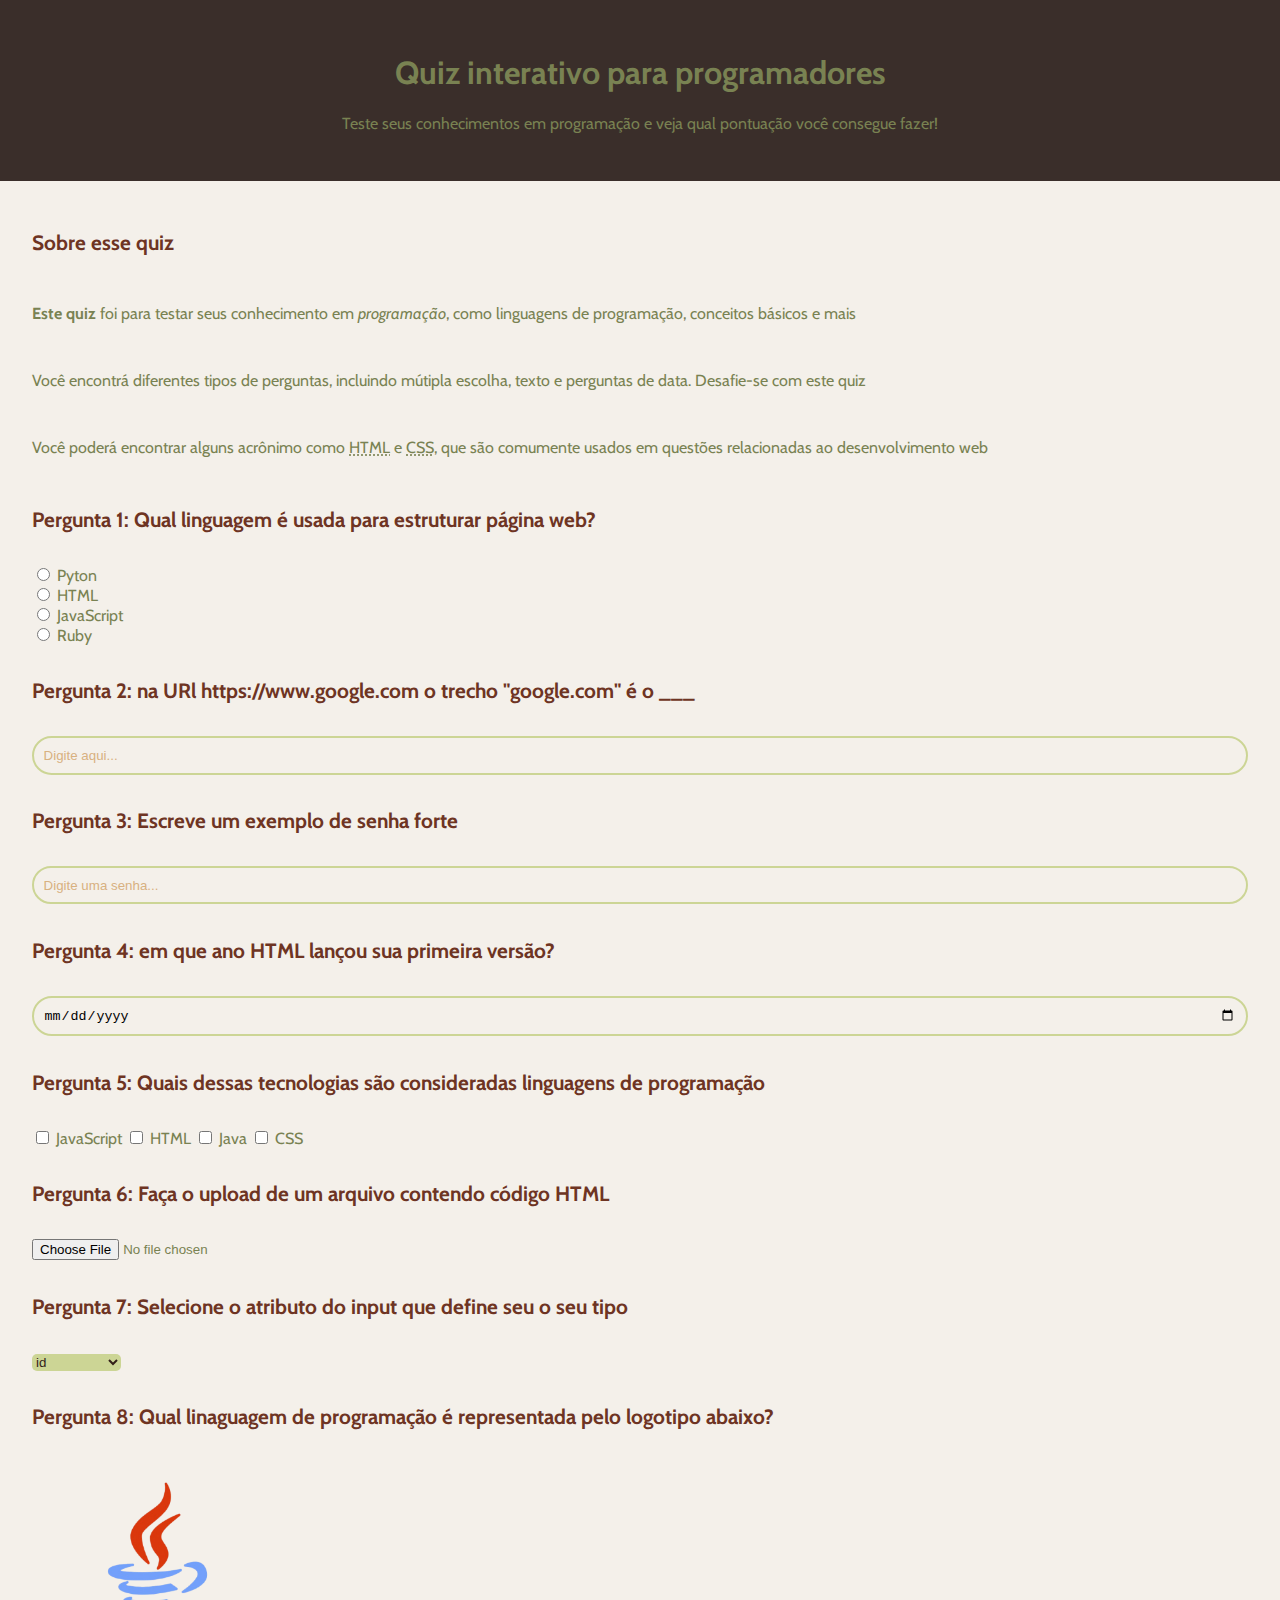
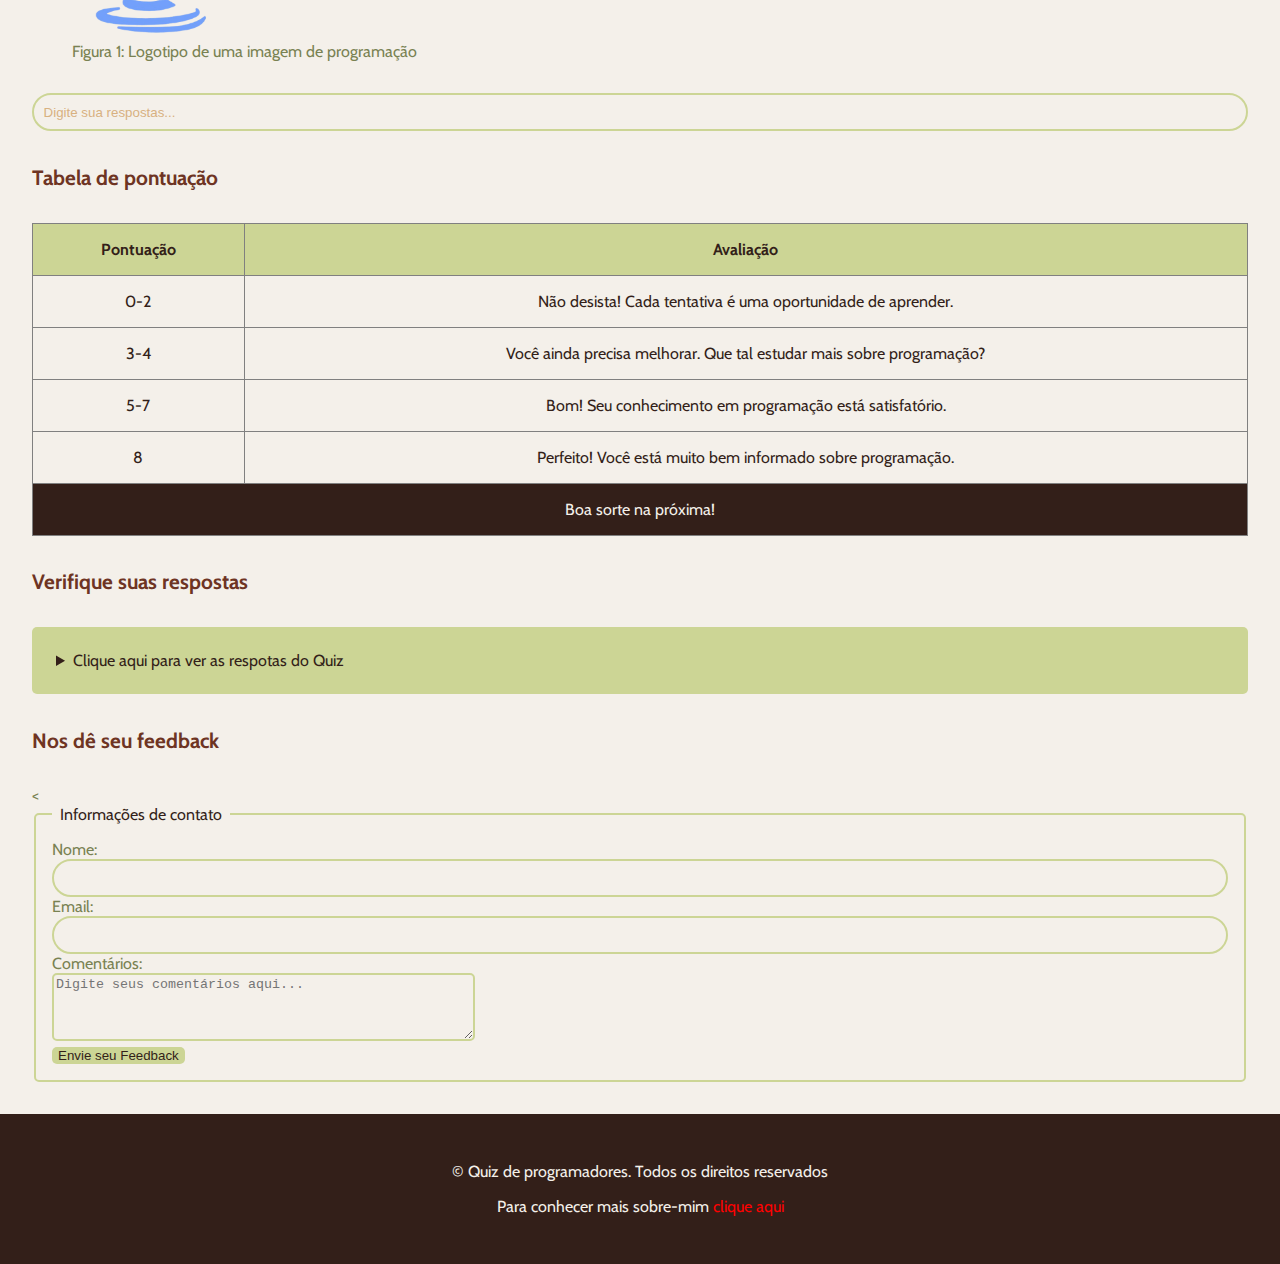
<file: index.html>
<!DOCTYPE html>

<html>
    <head>
        <title>Inicio da minha programação</title>
        <meta name="description" content="Um quiz interativo para testar seu conhecimento">
        <link rel="stylesheet" href="style.css">
    </head>
    <body>
        <header>
            <h1>Quiz interativo para programadores</h1>
            <p>Teste seus conhecimentos em programação e veja qual pontuação você consegue fazer!</p>
        </header>
        <main>
            <!--Introdução-->
            <section>
                <h2>Sobre esse quiz</h2>
                <p><STROng>Este quiz</STROng> foi para testar seus conhecimento em <em>programação</em>, como linguagens de programação, conceitos básicos e mais</p>
                <p>Você encontrá diferentes tipos de perguntas, incluindo mútipla escolha, texto e perguntas de data. Desafie-se com este quiz</p>
                <p>Você poderá encontrar alguns acrônimo como <abbr title="Hypertext Markup language">HTML</abbr> e <abbr title="Cascading Style Sheets">CSS</abbr>, que são comumente usados em questões relacionadas ao desenvolvimento web</p>
            </section>
            <!--Pergunta 1: mutipla escolha-->
            <section>
                <h2>Pergunta 1: Qual linguagem é usada para estruturar página web?</h2>
                <form>
                    <input type="radio" value="Pyton" id="p1a"
                    name="pergunta1">
                    <label for="p1a">Pyton</label><br>
                    <input type="radio" value="HTML" id="p1b"
                    name="pergunta1">
                    <label for="p1b">HTML</label><br>
                    <input type="radio" value="JavaScript" id="p1c"
                    name="pergunta1">
                    <label for="p1c">JavaScript</label><br>
                    <input type="radio" value="Ruby" id="p1d"
                    name="pergunta1">
                    <label for="p1d">Ruby</label><br>
                    
                </form>
            </section>
            <!--Pergunta 2: texto-->
            <section>
                <h2>Pergunta 2: na URl https://www.google.com o trecho "google.com" é o ___</h2>
                <form>
                        <input type="text" id="p2" name="pergunta2"
                        placeholder="Digite aqui...">
                </form>
            </section>
            <!--Pergunta 3: senha-->
            <section>
                <h2>Pergunta 3: Escreve um exemplo de senha forte    
                </h2>
                <form>
                    <input type="password" id="p3"
                 name="pergunta3" placeholder="Digite uma senha...">
                </form>
            </section>
            <!--Pergunta 4: data-->
            <section>
                <h2>Pergunta 4: em que ano HTML lançou sua primeira versão?</h2>
                <form>
                    <input type="date" id="p4"name="pergunta4">
                </form>
            </section>
            <!--Pergunta 5: seleção mútipla-->
            <section>
                <h2>Pergunta 5: Quais dessas tecnologias são consideradas linguagens de programação</h2>
                <form>
                    <input type="checkbox" id="p5a" name="pergunta5" value="JavaScript">
                    <label for="p5a">JavaScript</label>
                    <input type="checkbox" id="p5b" name="pergunta5" value="HTML">
                    <label for="p5b">HTML</label>
                    <input type="checkbox" id="p5c" name="pergunta5" value="Java">
                    <label for="p5c">Java</label>
                    <input type="checkbox" id="p5d" name="pergunta5" value="CSS">
                    <label for="p5d">CSS</label>
                </form>
            </section>
            <!--Pergunta 6: upload de Arquivos-->
            <section>
                <h2>Pergunta 6: Faça o upload de um arquivo contendo código HTML</h2>
                <form>
                    <input type="file" id="p6" name="pergunta6">
                </form>
            </section>
            <!--Pergunta 7: menu suspenso     -->
            <section>
                <h2>Pergunta 7: Selecione o atributo do input que define seu o seu tipo</h2>
                <form>
                    <select name="pergunta7" id="p7">
                        <option value="id">id</option>
                        <option value="type">type</option>
                        <option value="placeholder">placeholder</option>

                    </select>
                </form>
            </section>
            <!--Pergunta 8: imagem-->
            <section>
                <h2>Pergunta 8:  Qual linaguagem de programação é representada pelo logotipo abaixo?</h2>
                <figure>
                    <img src="./imagem/java.png" alt="Logotipo de uma linaguagem de programação"><br>
                   <figcaption>Figura 1: Logotipo de uma imagem de programação</figcaption>
                </figure>
                <input type="text" id="p8" name="pergunta8" placeholder="Digite sua respostas...">
            </section>
            <!--Tabela de pontuação-->
            <section>
         <h2>Tabela de pontuação</h2>
        <table border="1">
        <thead>
         <tr>
            <th>Pontuação</th>
            <th>Avaliação</th>
            </tr>
         </thead>
         <tbody>
         <tr>
            <td>0-2</td>
            <td>Não desista! Cada tentativa é uma oportunidade de aprender.</td>
         </tr>
         <tr>
            <td>3-4</td>
            <td>Você ainda precisa melhorar. Que tal estudar mais sobre programação?</td>
         </tr>
         <tr>
            <td>5-7</td>
            <td>Bom! Seu conhecimento em programação está satisfatório.</td>
         </tr>
         <tr>
            <td>8</td>
            <td>Perfeito! Você está muito bem informado sobre programação.</td>
            </tr>
            </tbody>
            <tfoot>
                <tr>
                    <td colspan="2">Boa sorte na próxima!</td>
                </tr>
            </tfoot>
        </table>

            </section>
            <!--Listas de Respostas-->
            <section>
                <h2>Verifique suas respostas</h2>
                <details>
                    <summary>Clique aqui para ver as respotas do Quiz</summary>
                <ol>
                        <li>HTML</li>
                        <li>Domínio</li>
                        <li>Ab23!kao8Anmd#</li>
                        <li>1991</li>
                        <li>JavaScript, Java</li>
                        <li>Arquivo deve ter extensão .html</li>
                        <li>Type</li>
                        <li>Java</li>
                    </ol>

                </details>
                
            </section>
            <!--Formulario de Feedback-->
            <section>
                <h2>Nos dê seu feedback</h2>
                <form>
                            <<fieldset>
        <legend>Informações de contato</legend>
        
        <label for="nome">Nome:</label>
        <input type="text" id="nome" name="nome"><br>
        
        <label for="email">Email:</label>
        <input type="email" id="email" name="email"><br>
        
        <label for="comentarios">Comentários:</label><br>
        <textarea name="comentarios" id="comentarios" rows="4" cols="50" placeholder="Digite seus comentários aqui..."></textarea><br>
        
        <button onclick="alert('Feedback enviado.')">Envie seu Feedback</button>
    </fieldset>


                        </fieldset>
                </form>
            </section>
        </main>
        <footer>
            <p class="paragrafo-footer" >&copy; Quiz de programadores. Todos os direitos reservados</p>
            <p class="paragrafo-footer">Para conhecer mais sobre-mim <a href="sobremim.html" target="_blank">clique aqui</a></p>
        </footer>
    </body>
</html>
</file>
<file: style.css>
@import url('https://fonts.googleapis.com/css2?family=Cabin:ital,wght@0,400..700;1,400..700&display=swap');

*,
*::before,
*::after {
    box-sizing: border-box;
}

body {
    margin: 0;
    padding: 0;
    background-color: #f4f0ea;
    color: #798252;
    font-family: "Cabin", sans-serif;
    font-weight: 400;
}

header {
    padding: 2rem;
    background-color: #3a2e2a;
    text-align: center;
}

main {
    padding: 2rem;
    display: flex;
    flex-direction: column;
    gap: 1rem;
}

section {
    display: flex;
    flex-direction: column;
    gap: 1rem;
}

h2 {
    color: #6e3423;
    font-size: 1.3rem;
}

input[type="radio"], input[type="checkbox"] {
    accent-color: #ccd595;
}

input[type="text"],input[type="password"],input[type="date"],input[type="email"]{
    width: 100%;
    padding: 0.6rem;
    border: 2px solid #CCD595;
    outline: none;
    border-radius: 30px;
    background-color: transparent;
}

input::placeholder {
    color: #d8b181
}

select {
    cursor: pointer;
    background-color: #ccd595;
    color: #331f19;
    border-radius: 5px;
    border: none;
    outline: none;
          
}

img {
    width: 10rem;
    border-radius: 5px;
}

table {
    width:100%;
    border-collapse: collapse;
}

th {
    background-color: #CCD595;
    color: #331f19;
    padding: 1rem;
}

td{
    color:#331f19;
    padding: 1rem;
    text-align: center;
}

tfoot td {
    background-color: #331f19;
    color: #f4f0ea
}

details {
    background-color: #CCD595;
    border-radius: 5px;
    padding: 1rem;
}

summary {
    color: #331f19;
    margin: 0.5rem;
    cursor: pointer;
}

ol {
    margin-left: 1.5rem;
}

ol li {
    padding: 0.2rem;
    color: #331f19;
}


fieldset {
    border: 2px solid #ccd595;
    border-radius: 5px;
    padding: 1rem;


}

legend {
    color: #331f19;
    padding: 0 0.5rem;
}

textarea {
    outline: none;
    border-radius: 5px;
    border: 2px solid #ccd595;
    background-color: transparent;

}

button {
    background-color: #CCD595;
    border: none;
    padding: 0.8;
    color: #331f19;
    border-radius: 5px;
    cursor: pointer;

}

footer {
    background-color: #331f19;
    padding: 2rem;
    text-align: center;
}

.paragrafo-footer {
    color: #f4f0ea;

}

footer a {
    text-decoration: none;
    color: rgb(255, 0, 0);
}
</file>
